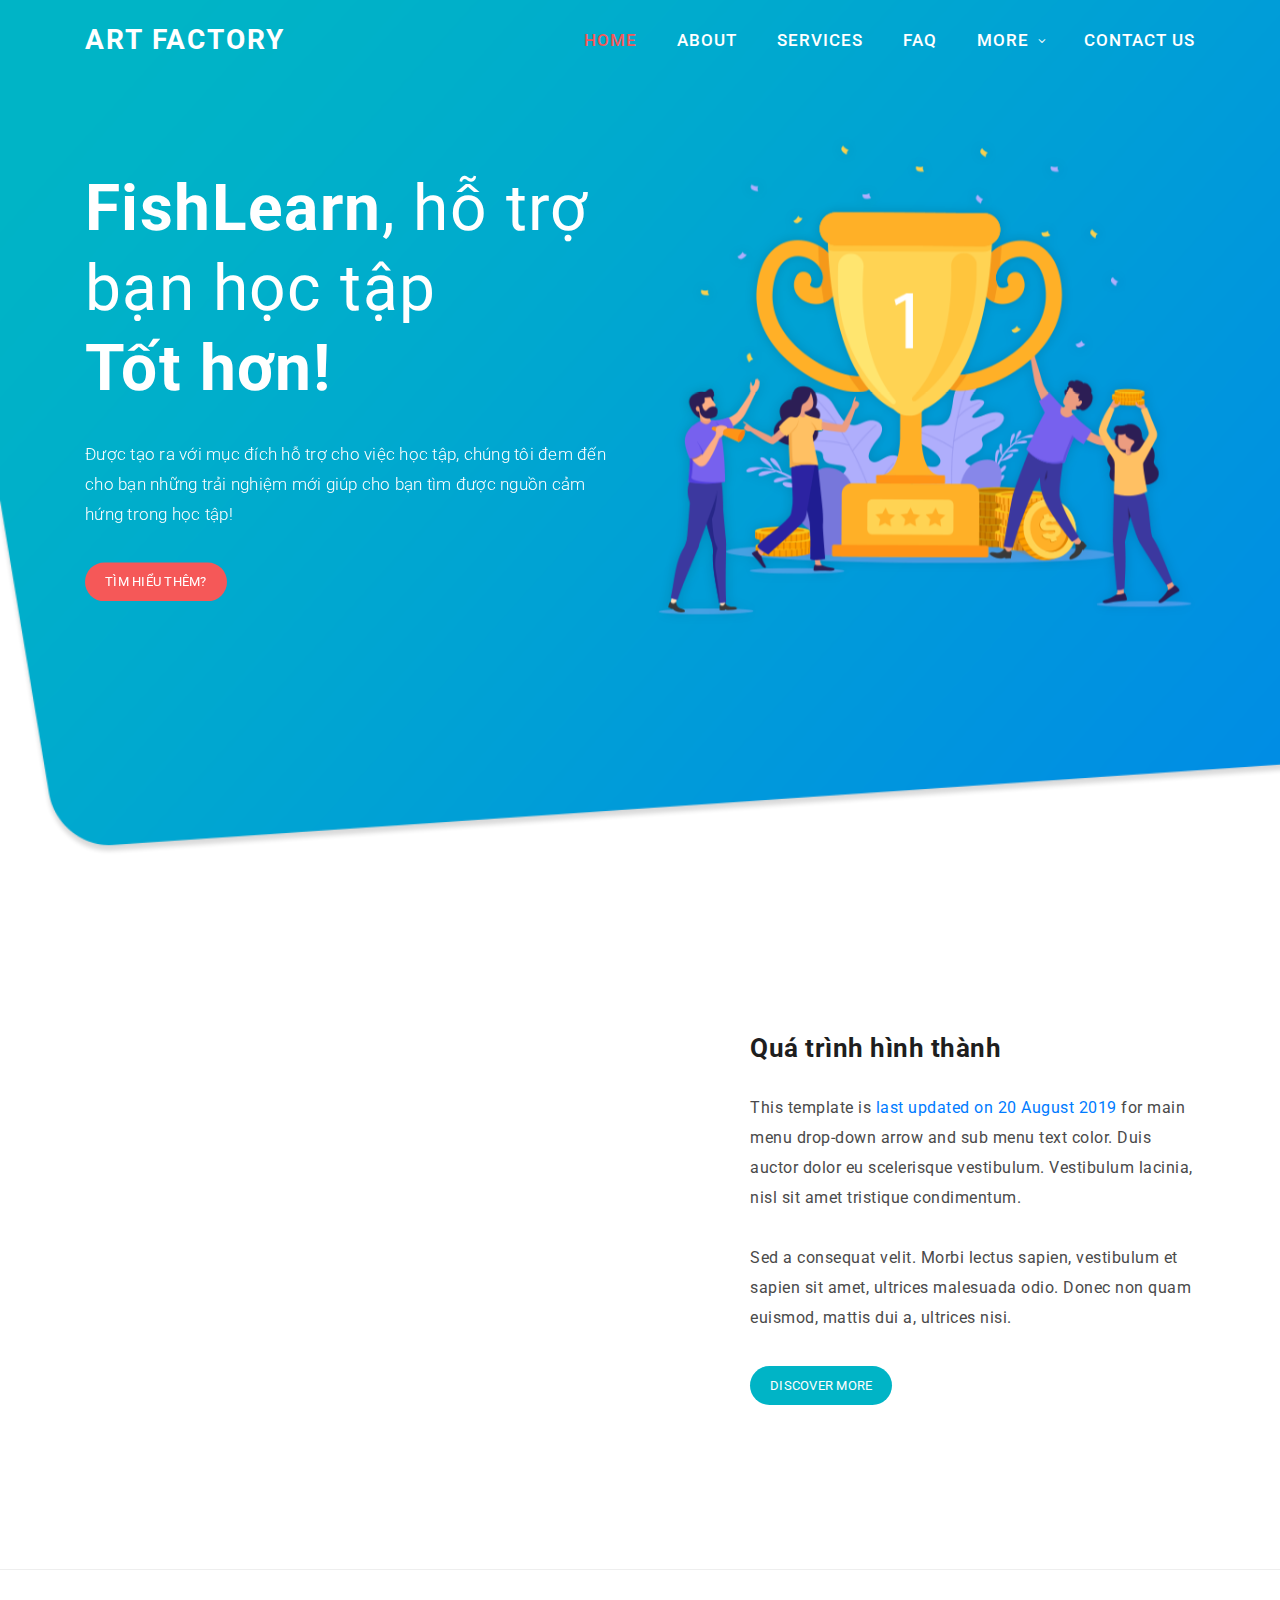
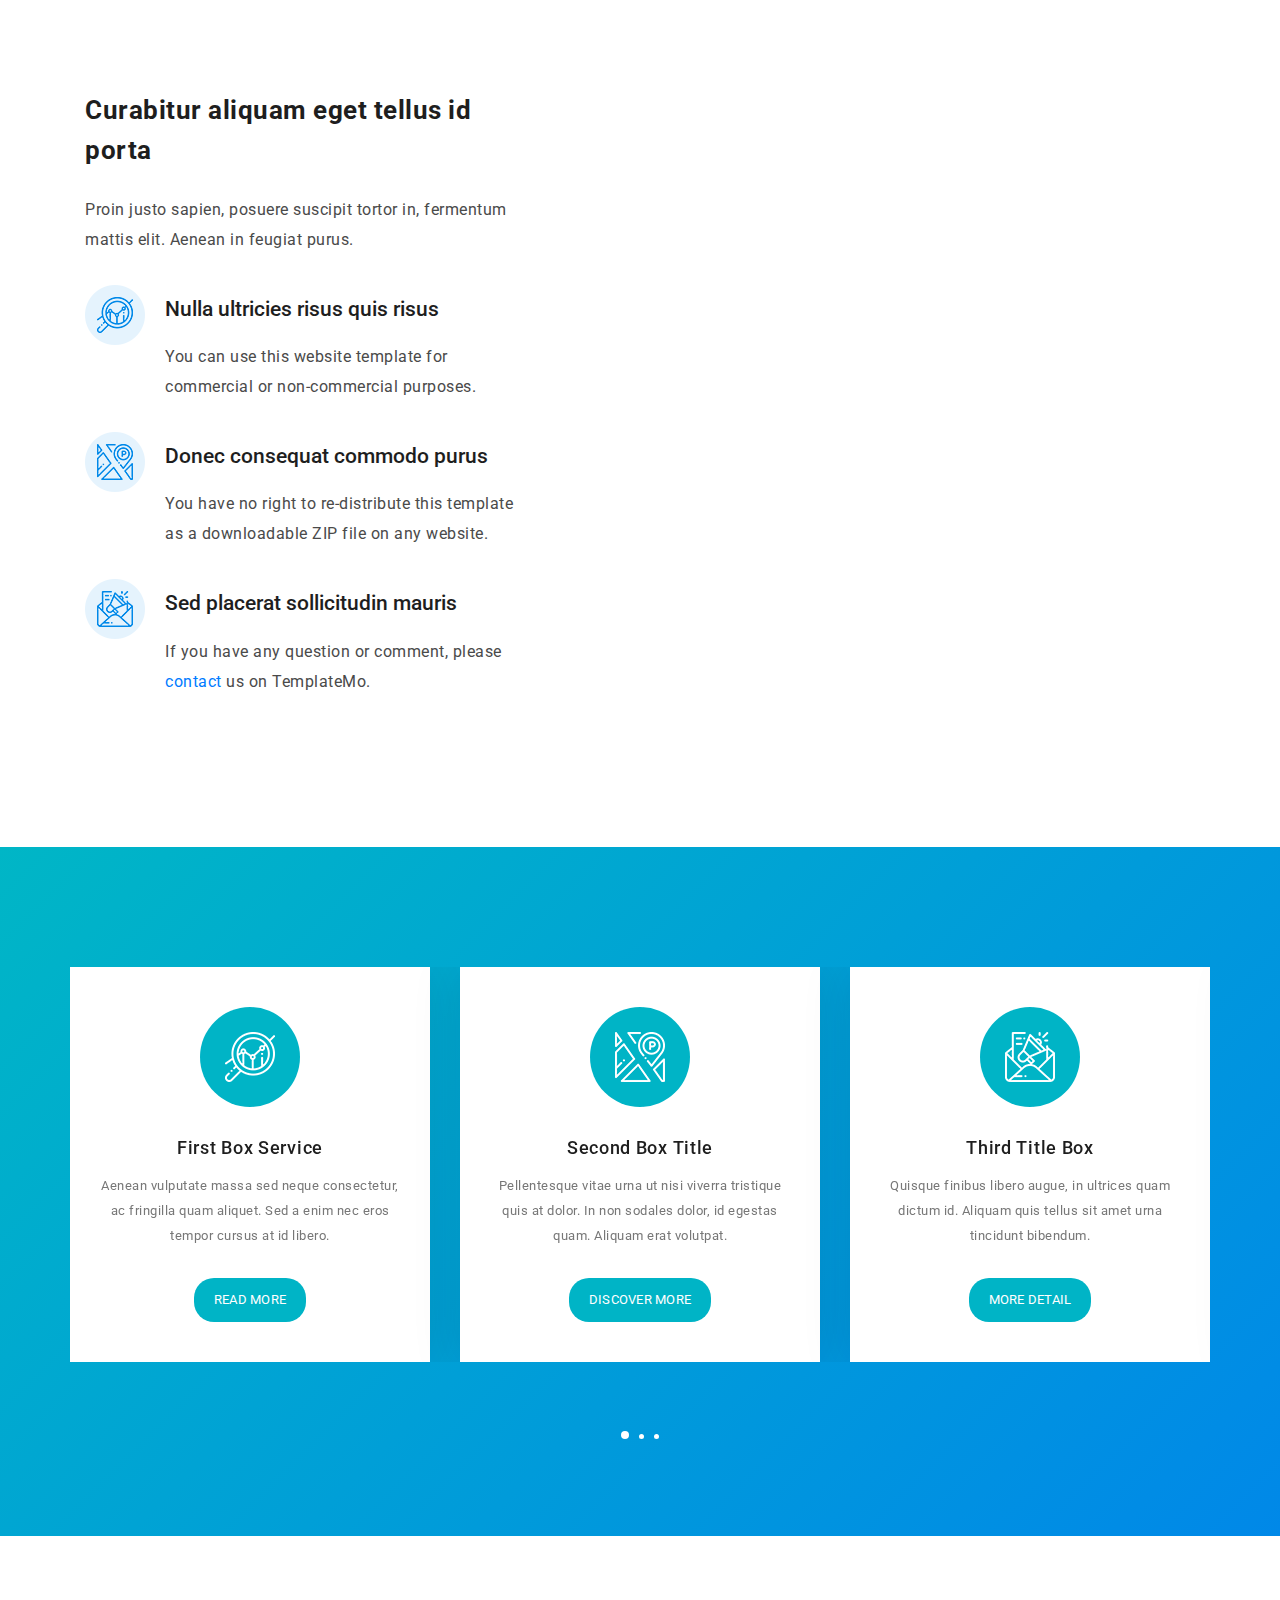
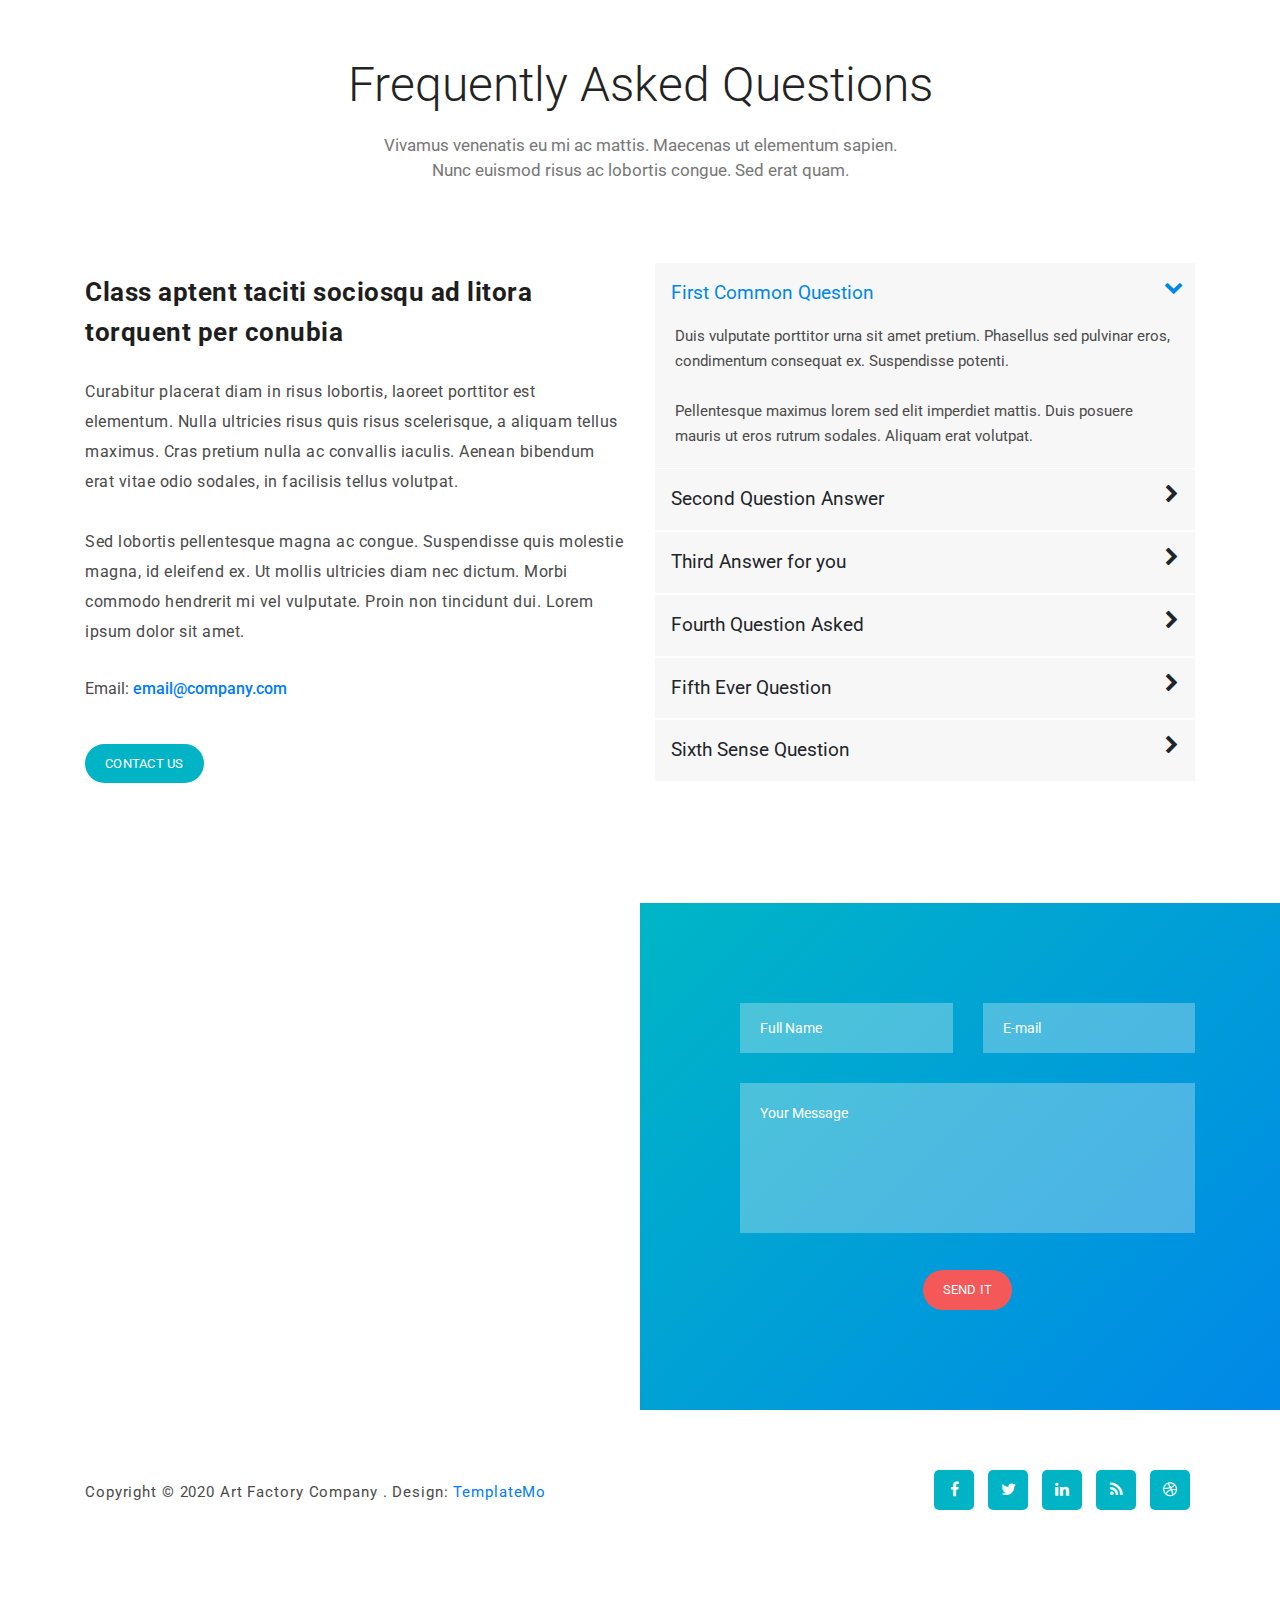
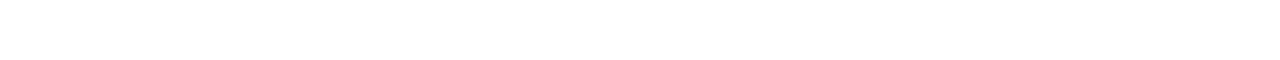
<file: index.html>
<!DOCTYPE html>
<html lang="en">

  <head>

    <meta charset="utf-8">
    <meta name="viewport" content="width=device-width, initial-scale=1, shrink-to-fit=no">
    <meta name="description" content="">
    <meta name="author" content="Template Mo">
    <link href="https://fonts.googleapis.com/css?family=Roboto:100,300,400,500,700,900" rel="stylesheet">

    <title>Art Factory HTML CSS Template</title>
<!--

ART FACTORY

https://templatemo.com/tm-537-art-factory

-->
    <!-- Additional CSS Files -->
    <link rel="stylesheet" type="text/css" href="assets/css/bootstrap.min.css">
    <link rel="stylesheet" type="text/css" href="assets/css/font-awesome.css">
    <link rel="stylesheet" type="text/css" href="assets/css/templatemo-art-factory.css">
    <link rel="stylesheet" type="text/css" href="assets/css/owl-carousel.css">

    </head>
    
    <body>
    
    <!-- ***** Preloader Start ***** -->
    <div id="preloader">
        <div class="jumper">
            <div></div>
            <div></div>
            <div></div>
        </div>
    </div>  
    <!-- ***** Preloader End ***** -->
    
    
    <!-- ***** Header Area Start ***** -->
    <header class="header-area header-sticky">
        <div class="container">
            <div class="row">
                <div class="col-12">
                    <nav class="main-nav">
                        <!-- ***** Logo Start ***** -->
                        <a href="#" class="logo">Art Factory</a>
                        <!-- ***** Logo End ***** -->
                        <!-- ***** Menu Start ***** -->
                        <ul class="nav">
                            <li class="scroll-to-section"><a href="#welcome" class="active">Home</a></li>
                            <li class="scroll-to-section"><a href="#about">About</a></li>
                            <li class="scroll-to-section"><a href="#services">Services</a></li>
                            <li class="scroll-to-section"><a href="#frequently-question">FAQ</a></li>
                            <li class="submenu">
                                <a href="javascript:;">More</a>
                                <ul>
                                    <li><a href="">About Us</a></li>
                                    <li><a href="">Features</a></li>    
                                </ul>
                            </li>
                            <li class="scroll-to-section"><a href="#contact-us">Contact Us</a></li>
                        </ul>
                        <a class='menu-trigger'>
                            <span>Menu</span>
                        </a>
                        <!-- ***** Menu End ***** -->
                    </nav>
                </div>
            </div>
        </div>
    </header>
    <!-- ***** Header Area End ***** -->


    <!-- ***** Welcome Area Start ***** -->
    <div class="welcome-area" id="welcome">

        <!-- ***** Header Text Start ***** -->
        <div class="header-text">
            <div class="container">
                <div class="row">
                    <div class="left-text col-lg-6 col-md-6 col-sm-12 col-xs-12" data-scroll-reveal="enter left move 30px over 0.6s after 0.4s">
                        <h1><strong>FishLearn</strong>, hỗ trợ bạn học tập <br><strong>Tốt hơn!</strong></h1>
                        <p>Được tạo ra với mục đích hỗ trợ cho việc học tập, chúng tôi đem đến cho bạn những trải nghiệm mới giúp cho bạn tìm được nguồn cảm hứng trong học tập!</p>
                        <a href="#about" class="main-button-slider">Tìm hiểu thêm?</a>
                    </div>
                    <div class="col-lg-6 col-md-6 col-sm-12 col-xs-12" data-scroll-reveal="enter right move 30px over 0.6s after 0.4s">
                        <img src="assets/images/slider-icon.png" class="rounded img-fluid d-block mx-auto" alt="First Vector Graphic">
                    </div>
                </div>
            </div>
        </div>
        <!-- ***** Header Text End ***** -->
    </div>
    <!-- ***** Welcome Area End ***** -->


    <!-- ***** Features Big Item Start ***** -->
    <section class="section" id="about">
        <div class="container">
            <div class="row">
                <div class="col-lg-7 col-md-12 col-sm-12" data-scroll-reveal="enter left move 30px over 0.6s after 0.4s">
                    <img src="assets/images/left-image.png" class="rounded img-fluid d-block mx-auto" alt="App">
                </div>
                <div class="right-text col-lg-5 col-md-12 col-sm-12 mobile-top-fix">
                    <div class="left-heading">
                        <h5>Quá trình hình thành</h5>
                    </div>
                    <div class="left-text">
                        <p>This template is <a href="#">last updated on 20 August 2019 </a>for main menu drop-down arrow and sub menu text color. Duis auctor dolor eu scelerisque vestibulum. Vestibulum lacinia, nisl sit amet tristique condimentum. <br><br>
                        Sed a consequat velit. Morbi lectus sapien, vestibulum et sapien sit amet, ultrices malesuada odio. Donec non quam euismod, mattis dui a, ultrices nisi.</p>
                        <a href="#about2" class="main-button">Discover More</a>
                    </div>
                </div>
            </div>
            <div class="row">
                <div class="col-lg-12">
                    <div class="hr"></div>
                </div>
            </div>
        </div>
    </section>
    <!-- ***** Features Big Item End ***** -->


    <!-- ***** Features Big Item Start ***** -->
    <section class="section" id="about2">
        <div class="container">
            <div class="row">
                <div class="left-text col-lg-5 col-md-12 col-sm-12 mobile-bottom-fix">
                    <div class="left-heading">
                        <h5>Curabitur aliquam eget tellus id porta</h5>
                    </div>
                    <p>Proin justo sapien, posuere suscipit tortor in, fermentum mattis elit. Aenean in feugiat purus.</p>
                    <ul>
                        <li>
                            <img src="assets/images/about-icon-01.png" alt="">
                            <div class="text">
                                <h6>Nulla ultricies risus quis risus</h6>
                                <p>You can use this website template for commercial or non-commercial purposes.</p>
                            </div>
                        </li>
                        <li>
                            <img src="assets/images/about-icon-02.png" alt="">
                            <div class="text">
                                <h6>Donec consequat commodo purus</h6>
                                <p>You have no right to re-distribute this template as a downloadable ZIP file on any website.</p>
                            </div>
                        </li>
                        <li>
                            <img src="assets/images/about-icon-03.png" alt="">
                            <div class="text">
                                <h6>Sed placerat sollicitudin mauris</h6>
                                <p>If you have any question or comment, please <a rel="nofollow" href="https://templatemo.com/contact">contact</a> us on TemplateMo.</p>
                            </div>
                        </li>
                    </ul>
                </div>
                <div class="right-image col-lg-7 col-md-12 col-sm-12 mobile-bottom-fix-big" data-scroll-reveal="enter right move 30px over 0.6s after 0.4s">
                    <img src="assets/images/right-image.png" class="rounded img-fluid d-block mx-auto" alt="App">
                </div>
            </div>
        </div>
    </section>
    <!-- ***** Features Big Item End ***** -->


    <!-- ***** Features Small Start ***** -->
    <section class="section" id="services">
        <div class="container">
            <div class="row">
                <div class="owl-carousel owl-theme">
                    <div class="item service-item">
                        <div class="icon">
                            <i><img src="assets/images/service-icon-01.png" alt=""></i>
                        </div>
                        <h5 class="service-title">First Box Service</h5>
                        <p>Aenean vulputate massa sed neque consectetur, ac fringilla quam aliquet. Sed a enim nec eros tempor cursus at id libero.</p>
                        <a href="#" class="main-button">Read More</a>
                    </div>
                    <div class="item service-item">
                        <div class="icon">
                            <i><img src="assets/images/service-icon-02.png" alt=""></i>
                        </div>
                        <h5 class="service-title">Second Box Title</h5>
                        <p>Pellentesque vitae urna ut nisi viverra tristique quis at dolor. In non sodales dolor, id egestas quam. Aliquam erat volutpat. </p>
                        <a href="#" class="main-button">Discover More</a>
                    </div>
                    <div class="item service-item">
                        <div class="icon">
                            <i><img src="assets/images/service-icon-03.png" alt=""></i>
                        </div>
                        <h5 class="service-title">Third Title Box</h5>
                        <p>Quisque finibus libero augue, in ultrices quam dictum id. Aliquam quis tellus sit amet urna tincidunt bibendum.</p>
                        <a href="#" class="main-button">More Detail</a>
                    </div>
                    <div class="item service-item">
                        <div class="icon">
                            <i><img src="assets/images/service-icon-02.png" alt=""></i>
                        </div>
                        <h5 class="service-title">Fourth Service Box</h5>
                        <p>Fusce sollicitudin feugiat risus, tempus faucibus arcu blandit nec. Duis auctor dolor eu scelerisque vestibulum.</p>
                        <a href="#" class="main-button">Read More</a>
                    </div>
                    <div class="item service-item">
                        <div class="icon">
                            <i><img src="assets/images/service-icon-01.png" alt=""></i>
                        </div>
                        <h5 class="service-title">Fifth Service Title</h5>
                        <p>Curabitur aliquam eget tellus id porta. Proin justo sapien, posuere suscipit tortor in, fermentum mattis elit.</p>
                        <a href="#" class="main-button">Discover</a>
                    </div>
                    <div class="item service-item">
                        <div class="icon">
                            <i><img src="assets/images/service-icon-03.png" alt=""></i>
                        </div>
                        <h5 class="service-title">Sixth Box Title</h5>
                        <p>Ut nibh velit, aliquam vitae pellentesque nec, convallis vitae lacus. Aliquam porttitor urna ut pellentesque.</p>
                        <a href="#" class="main-button">Detail</a>
                    </div>
                    <div class="item service-item">
                        <div class="icon">
                            <i><img src="assets/images/service-icon-01.png" alt=""></i>
                        </div>
                        <h5 class="service-title">Seventh Title Box</h5>
                        <p>Sed a consequat velit. Morbi lectus sapien, vestibulum et sapien sit amet, ultrices malesuada odio. Donec non quam.</p>
                        <a href="#" class="main-button">Read More</a>
                    </div>
                </div>
            </div>
        </div>
    </section>
    <!-- ***** Features Small End ***** -->


    <!-- ***** Frequently Question Start ***** -->
    <section class="section" id="frequently-question">
        <div class="container">
            <!-- ***** Section Title Start ***** -->
            <div class="row">
                <div class="col-lg-12">
                    <div class="section-heading">
                        <h2>Frequently Asked Questions</h2>
                    </div>
                </div>
                <div class="offset-lg-3 col-lg-6">
                    <div class="section-heading">
                        <p>Vivamus venenatis eu mi ac mattis. Maecenas ut elementum sapien. Nunc euismod risus ac lobortis congue. Sed erat quam.</p>
                    </div>
                </div>
            </div>
            <!-- ***** Section Title End ***** -->

            <div class="row">
                <div class="left-text col-lg-6 col-md-6 col-sm-12">
                    <h5>Class aptent taciti sociosqu ad litora torquent per conubia</h5>
                    <div class="accordion-text">
                        <p>Curabitur placerat diam in risus lobortis, laoreet porttitor est elementum. Nulla ultricies risus quis risus scelerisque, a aliquam tellus maximus. Cras pretium nulla ac convallis iaculis. Aenean bibendum erat vitae odio sodales, in facilisis tellus volutpat.</p>
                        <p>Sed lobortis pellentesque magna ac congue. Suspendisse quis molestie magna, id eleifend ex. Ut mollis ultricies diam nec dictum. Morbi commodo hendrerit mi vel vulputate. Proin non tincidunt dui. Lorem ipsum dolor sit amet.</p>
                        <span>Email: <a href="#">email@company.com</a><br></span>
                        <a href="#contact-us" class="main-button">Contact Us</a>
                    </div>
                </div>
                <div class="col-lg-6 col-md-6 col-sm-12">
                    <div class="accordions is-first-expanded">
                        <article class="accordion">
                            <div class="accordion-head">
                                <span>First Common Question</span>
                                <span class="icon">
                                    <i class="icon fa fa-chevron-right"></i>
                                </span>
                            </div>
                            <div class="accordion-body">
                                <div class="content">
                                    <p>Duis vulputate porttitor urna sit amet pretium. Phasellus sed pulvinar eros, condimentum consequat ex. Suspendisse potenti.
                                    <br><br>
                                    Pellentesque maximus lorem sed elit imperdiet mattis. Duis posuere mauris ut eros rutrum sodales. Aliquam erat volutpat.</p>
                                </div>
                            </div>
                        </article>
                        <article class="accordion">
                            <div class="accordion-head">
                                <span>Second Question Answer</span>
                                <span class="icon">
                                    <i class="icon fa fa-chevron-right"></i>
                                </span>
                            </div>
                            <div class="accordion-body">
                                <div class="content">
                                    <p>Sed odio elit, cursus sed consequat at, rutrum eget augue. Cras ac eros iaculis, tempor quam sit amet, scelerisque mi. Quisque eu risus eget nunc porttitor vestibulum at a ante.
                                    <br><br>
                                    Praesent ut placerat turpis, vel pellentesque dolor. Sed rutrum eleifend tortor, eu luctus orci sagittis in. In blandit fringilla mollis.</p>
                                </div>
                            </div>
                        </article>
                        <article class="accordion">
                            <div class="accordion-head">
                                <span>Third Answer for you</span>
                                <span class="icon">
                                    <i class="icon fa fa-chevron-right"></i>
                                </span>
                            </div>
                            <div class="accordion-body">
                                <div class="content">
                                    <p>Proin feugiat ante ut vulputate rutrum. Nam quis erat turpis. Nullam maximus pharetra lorem, eu condimentum est iaculis ut. Pellentesque mattis ultrices dignissim. 
                                    <br><br>
                                    Etiam et enim finibus, feugiat massa efficitur, finibus sapien. Sed cursus lacus quis arcu scelerisque, eget ornare risus maximus. Aenean non lectus id odio rhoncus pharetra.</p>
                                </div>
                            </div>
                        </article>
                        <article class="accordion">
                            <div class="accordion-head">
                                <span>Fourth Question Asked</span>
                                <span class="icon">
                                    <i class="icon fa fa-chevron-right"></i>
                                </span>
                            </div>
                            <div class="accordion-body">
                                <div class="content">
                                    <p>Phasellus eu purus ornare, eleifend orci nec, egestas nulla. Sed sed aliquet sapien. Proin placerat, ipsum eu posuere blandit, tellus quam consectetur nisi, id sollicitudin diam ex at nisi.
                                    <br><br>
                                    Aenean fermentum eget turpis egestas semper. Sed finibus mollis venenatis. Praesent at sem in massa iaculis pharetra.</p>
                                </div>
                            </div>
                        </article>
                        <article class="accordion">
                            <div class="accordion-head">
                                <span>Fifth Ever Question</span>
                                <span class="icon">
                                    <i class="icon fa fa-chevron-right"></i>
                                </span>
                            </div>
                            <div class="accordion-body">
                                <div class="content">
                                    <p>Quisque aliquet ipsum ut magna rhoncus, euismod lacinia elit rhoncus. Sed sapien elit, mollis ut ultricies quis, fermentum nec ante.
                                    <br><br>
                                    Sed nec ex nec tortor fermentum sollicitudin id ut ligula. Ut sagittis rutrum lectus, non sagittis ante euismod eu. </p>
                                </div>
                            </div>
                        </article>
                        <article class="accordion">
                            <div class="accordion-head">
                                <span>Sixth Sense Question</span>
                                <span class="icon">
                                    <i class="icon fa fa-chevron-right"></i>
                                </span>
                            </div>
                            <div class="accordion-body">
                                <div class="content">
                                    <p>Suspendisse potenti. Ut dapibus leo ut massa vulputate semper. Pellentesque maximus lorem sed elit imperdiet mattis. Duis posuere mauris ut eros rutrum sodales. Aliquam erat volutpat.</p>
                                </div>
                            </div>
                        </article>
                    </div>
                </div>
            </div>
        </div>
    </section>
    <!-- ***** Frequently Question End ***** -->


    <!-- ***** Contact Us Start ***** -->
    <section class="section" id="contact-us">
        <div class="container-fluid">
            <div class="row">
                <!-- ***** Contact Map Start ***** -->
                <div class="col-lg-6 col-md-6 col-sm-12">
                    <div id="map">
                      <!-- How to change your own map point
                           1. Go to Google Maps
                           2. Click on your location point
                           3. Click "Share" and choose "Embed map" tab
                           4. Copy only URL and paste it within the src="" field below
                    -->
                    <iframe src="https://www.google.com/maps/embed?pb=!1m18!1m12!1m3!1d1197183.8373802372!2d-1.9415093691103689!3d6.781986417238027!2m3!1f0!2f0!3f0!3m2!1i1024!2i768!4f13.1!3m3!1m2!1s0xfdb96f349e85efd%3A0xb8d1e0b88af1f0f5!2sKumasi+Central+Market!5e0!3m2!1sen!2sth!4v1532967884907" width="100%" height="500px" frameborder="0" style="border:0" allowfullscreen></iframe>
                    </div>
                </div>
                <!-- ***** Contact Map End ***** -->

                <!-- ***** Contact Form Start ***** -->
                <div class="col-lg-6 col-md-6 col-sm-12">
                    <div class="contact-form">
                        <form id="contact" action="" method="post">
                          <div class="row">
                            <div class="col-md-6 col-sm-12">
                              <fieldset>
                                <input name="name" type="text" id="name" placeholder="Full Name" required="" class="contact-field">
                              </fieldset>
                            </div>
                            <div class="col-md-6 col-sm-12">
                              <fieldset>
                                <input name="email" type="text" id="email" placeholder="E-mail" required="" class="contact-field">
                              </fieldset>
                            </div>
                            <div class="col-lg-12">
                              <fieldset>
                                <textarea name="message" rows="6" id="message" placeholder="Your Message" required="" class="contact-field"></textarea>
                              </fieldset>
                            </div>
                            <div class="col-lg-12">
                              <fieldset>
                                <button type="submit" id="form-submit" class="main-button">Send It</button>
                              </fieldset>
                            </div>
                          </div>
                        </form>
                    </div>
                </div>
                <!-- ***** Contact Form End ***** -->
            </div>
        </div>
    </section>
    <!-- ***** Contact Us End ***** -->

    
    <!-- ***** Footer Start ***** -->
    <footer>
        <div class="container">
            <div class="row">
                <div class="col-lg-7 col-md-12 col-sm-12">
                    <p class="copyright">Copyright &copy; 2020 Art Factory Company 
                
                . Design: <a rel="nofollow" href="https://templatemo.com">TemplateMo</a></p>
                </div>
                <div class="col-lg-5 col-md-12 col-sm-12">
                    <ul class="social">
                        <li><a href="#"><i class="fa fa-facebook"></i></a></li>
                        <li><a href="#"><i class="fa fa-twitter"></i></a></li>
                        <li><a href="#"><i class="fa fa-linkedin"></i></a></li>
                        <li><a href="#"><i class="fa fa-rss"></i></a></li>
                        <li><a href="#"><i class="fa fa-dribbble"></i></a></li>
                    </ul>
                </div>
            </div>
        </div>
    </footer>
    
    <!-- jQuery -->
    <script src="assets/js/jquery-2.1.0.min.js"></script>

    <!-- Bootstrap -->
    <script src="assets/js/popper.js"></script>
    <script src="assets/js/bootstrap.min.js"></script>

    <!-- Plugins -->
    <script src="assets/js/owl-carousel.js"></script>
    <script src="assets/js/scrollreveal.min.js"></script>
    <script src="assets/js/waypoints.min.js"></script>
    <script src="assets/js/jquery.counterup.min.js"></script>
    <script src="assets/js/imgfix.min.js"></script> 
    
    <!-- Global Init -->
    <script src="assets/js/custom.js"></script>

  </body>
</html>
</file>
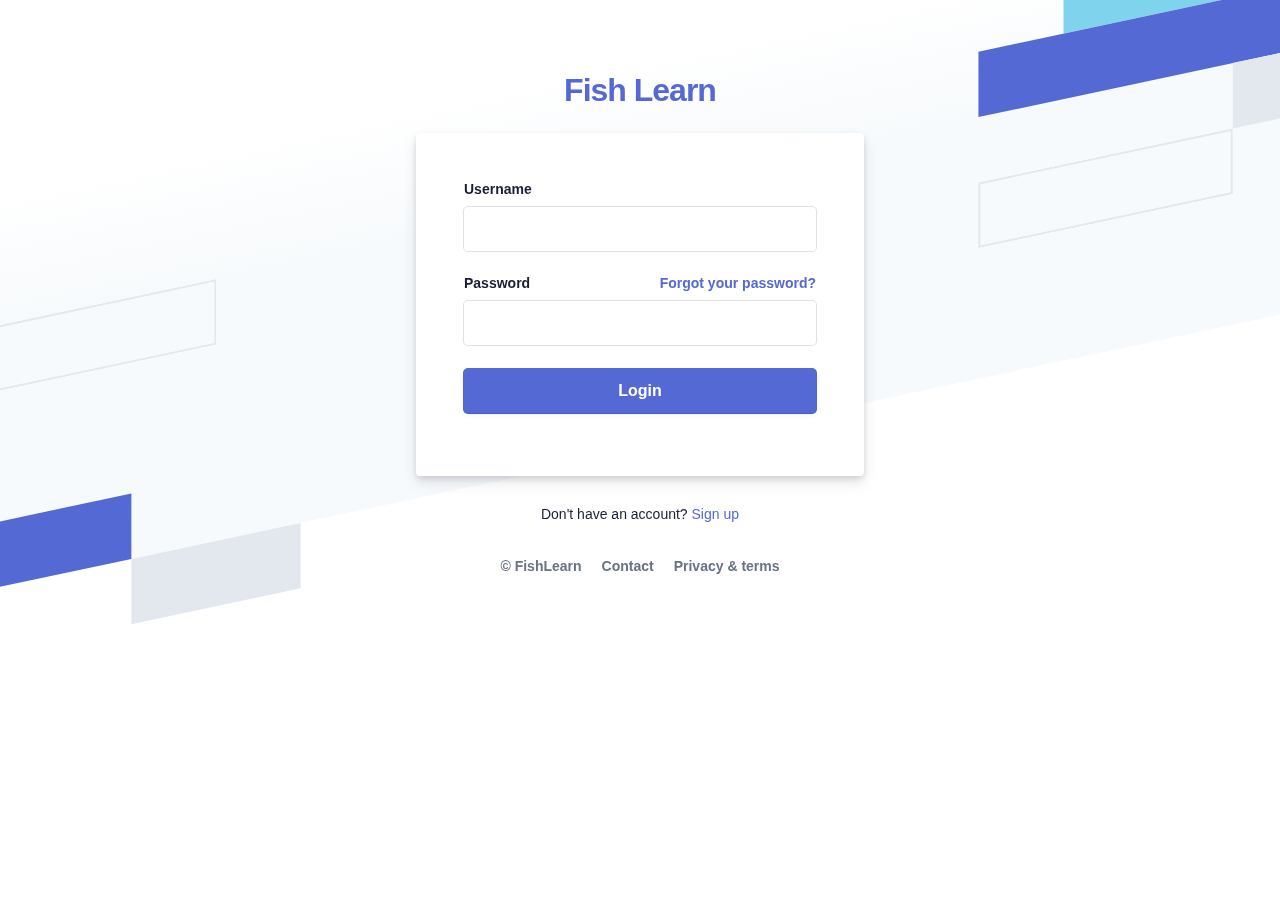
<file: login.html>
<!DOCTYPE html>
<html lang="en">
<head>
    <meta charset="UTF-8">
    <meta http-equiv="X-UA-Compatible" content="IE=edge">
    <meta name="viewport" content="width=device-width, initial-scale=1.0">
    <title>Document</title>
    <link rel="preconnect" href="https://fonts.gstatic.com">
	<link href="https://fonts.googleapis.com/css2?family=Quicksand&display=swap" rel="stylesheet">
    <link rel="stylesheet" href="style.css">
    <link rel="stylesheet" href="https://cdnjs.cloudflare.com/ajax/libs/font-awesome/5.15.3/css/all.min.css">
    <meta charset="utf-8">
</head>
<body>
    <div class="login-root">
      <div class="box-root flex-flex flex-direction--column" style="min-height: 100vh;flex-grow: 1;">
        <div class="loginbackground box-background--white padding-top--64">
          <div class="loginbackground-gridContainer">
            <div class="box-root flex-flex" style="grid-area: top / start / 8 / end;">
              <div class="box-root" style="background-image: linear-gradient(white 0%, rgb(247, 250, 252) 33%); flex-grow: 1;">
              </div>
            </div>
            <div class="box-root flex-flex" style="grid-area: 4 / 2 / auto / 5;">
              <div class="box-root box-divider--light-all-2 animationLeftRight tans3s" style="flex-grow: 1;"></div>
            </div>
            <div class="box-root flex-flex" style="grid-area: 6 / start / auto / 2;">
              <div class="box-root box-background--blue800" style="flex-grow: 1;"></div>
            </div>
            <div class="box-root flex-flex" style="grid-area: 7 / start / auto / 4;">
              <div class="box-root box-background--blue animationLeftRight" style="flex-grow: 1;"></div>
            </div>
            <div class="box-root flex-flex" style="grid-area: 8 / 4 / auto / 6;">
              <div class="box-root box-background--gray100 animationLeftRight tans3s" style="flex-grow: 1;"></div>
            </div>
            <div class="box-root flex-flex" style="grid-area: 2 / 15 / auto / end;">
              <div class="box-root box-background--cyan200 animationRightLeft tans4s" style="flex-grow: 1;"></div>
            </div>
            <div class="box-root flex-flex" style="grid-area: 3 / 14 / auto / end;">
              <div class="box-root box-background--blue animationRightLeft" style="flex-grow: 1;"></div>
            </div>
            <div class="box-root flex-flex" style="grid-area: 4 / 17 / auto / 20;">
              <div class="box-root box-background--gray100 animationRightLeft tans4s" style="flex-grow: 1;"></div>
            </div>
            <div class="box-root flex-flex" style="grid-area: 5 / 14 / auto / 17;">
              <div class="box-root box-divider--light-all-2 animationRightLeft tans3s" style="flex-grow: 1;"></div>
            </div>
          </div>
        </div>
        <div class="box-root padding-top--24 flex-flex flex-direction--column" style="flex-grow: 1; z-index: 9;">
          <div class="box-root padding-top--48 padding-bottom--24 flex-flex flex-justifyContent--center">
            <h1><a href="#" rel="dofollow">Fish Learn</a></h1>
          </div>
          <div class="formbg-outer">
            <div class="formbg">
              <div class="formbg-inner padding-horizontal--48">
                <form id="stripe-login">
                  <div class="field padding-bottom--24">
                    <label for="username">Username</label>
                    <input type="username" name="username">
                  </div>
                  <div class="field padding-bottom--24">
                    <div class="grid--50-50">
                      <label for="password">Password</label>
                      <div class="reset-pass">
                        <a href="#">Forgot your password?</a>
                      </div>
                    </div>
                    <input type="password" name="password">
                  </div>
                  <div class="field padding-bottom--15">
                    <input type="submit" name="submit" value="Login">
                  </div>
                </form>
              </div>
            </div>
            <div class="footer-link padding-top--24">
              <span>Don't have an account? <a href="signup.html">Sign up</a></span>
              <div class="listing padding-top--24 padding-bottom--24 flex-flex center-center">
                <span><a href="#">© FishLearn</a></span>
                <span><a href="#">Contact</a></span>
                <span><a href="#">Privacy & terms</a></span>
              </div>
            </div>
          </div>
        </div>
      </div>
    </div>
</body>
</html>
</file>
<file: assets/css/owl-carousel.css>
/**
 * Owl Carousel v2.3.4
 * Copyright 2013-2018 David Deutsch
 * Licensed under: SEE LICENSE IN https://github.com/OwlCarousel2/OwlCarousel2/blob/master/LICENSE
 */
/*
 *  Owl Carousel - Core
 */
.owl-carousel {
  display: none;
  width: 100%;
  -webkit-tap-highlight-color: transparent;
  /* position relative and z-index fix webkit rendering fonts issue */
  position: relative;
  z-index: 1; }
  .owl-carousel .owl-stage {
    position: relative;
    -ms-touch-action: pan-Y;
    touch-action: manipulation;
    -moz-backface-visibility: hidden;
    /* fix firefox animation glitch */ }
  .owl-carousel .owl-stage:after {
    content: ".";
    display: block;
    clear: both;
    visibility: hidden;
    line-height: 0;
    height: 0; }
  .owl-carousel .owl-stage-outer {
    position: relative;
    overflow: hidden;
    /* fix for flashing background */
    -webkit-transform: translate3d(0px, 0px, 0px); }
  .owl-carousel .owl-wrapper,
  .owl-carousel .owl-item {
    -webkit-backface-visibility: hidden;
    -moz-backface-visibility: hidden;
    -ms-backface-visibility: hidden;
    -webkit-transform: translate3d(0, 0, 0);
    -moz-transform: translate3d(0, 0, 0);
    -ms-transform: translate3d(0, 0, 0); }
  .owl-carousel .owl-item {
    position: relative;
    min-height: 1px;
    float: left;
    -webkit-backface-visibility: hidden;
    -webkit-tap-highlight-color: transparent;
    -webkit-touch-callout: none; }
  .owl-carousel .owl-item img {
    display: block;
    width: 100%; }
  .owl-carousel .owl-nav.disabled,
  .owl-carousel .owl-dots.disabled {
    display: none; }
  .owl-carousel .owl-nav .owl-prev,
  .owl-carousel .owl-nav .owl-next,
  .owl-carousel .owl-dot {
    cursor: pointer;
    -webkit-user-select: none;
    -khtml-user-select: none;
    -moz-user-select: none;
    -ms-user-select: none;
    user-select: none; }
  .owl-carousel .owl-nav button.owl-prev,
  .owl-carousel .owl-nav button.owl-next,
  .owl-carousel button.owl-dot {
    background: none;
    color: inherit;
    border: none;
    padding: 0 !important;
    font: inherit; }
  .owl-carousel.owl-loaded {
    display: block; }
  .owl-carousel.owl-loading {
    opacity: 0;
    display: block; }
  .owl-carousel.owl-hidden {
    opacity: 0; }
  .owl-carousel.owl-refresh .owl-item {
    visibility: hidden; }
  .owl-carousel.owl-drag .owl-item {
    -ms-touch-action: pan-y;
        touch-action: pan-y;
    -webkit-user-select: none;
    -moz-user-select: none;
    -ms-user-select: none;
    user-select: none; }
  .owl-carousel.owl-grab {
    cursor: move;
    cursor: grab; }
  .owl-carousel.owl-rtl {
    direction: rtl; }
  .owl-carousel.owl-rtl .owl-item {
    float: right; }

/* No Js */
.no-js .owl-carousel {
  display: block; }

/*
 *  Owl Carousel - Animate Plugin
 */
.owl-carousel .animated {
  animation-duration: 1000ms;
  animation-fill-mode: both; }

.owl-carousel .owl-animated-in {
  z-index: 0; }

.owl-carousel .owl-animated-out {
  z-index: 1; }

.owl-carousel .fadeOut {
  animation-name: fadeOut; }

@keyframes fadeOut {
  0% {
    opacity: 1; }
  100% {
    opacity: 0; } }

/*
 * 	Owl Carousel - Auto Height Plugin
 */
.owl-height {
  transition: height 500ms ease-in-out; }

/*
 * 	Owl Carousel - Lazy Load Plugin
 */
.owl-carousel .owl-item {
  /**
			This is introduced due to a bug in IE11 where lazy loading combined with autoheight plugin causes a wrong
			calculation of the height of the owl-item that breaks page layouts
		 */ }
  .owl-carousel .owl-item .owl-lazy {
    opacity: 0;
    transition: opacity 400ms ease; }
  .owl-carousel .owl-item .owl-lazy[src^=""], .owl-carousel .owl-item .owl-lazy:not([src]) {
    max-height: 0; }
  .owl-carousel .owl-item img.owl-lazy {
    transform-style: preserve-3d; }

/*
 * 	Owl Carousel - Video Plugin
 */
.owl-carousel .owl-video-wrapper {
  position: relative;
  height: 100%;
  background: #000; }

.owl-carousel .owl-video-play-icon {
  position: absolute;
  height: 80px;
  width: 80px;
  left: 50%;
  top: 50%;
  margin-left: -40px;
  margin-top: -40px;
  background: url("owl.video.play.png") no-repeat;
  cursor: pointer;
  z-index: 1;
  -webkit-backface-visibility: hidden;
  transition: transform 100ms ease; }

.owl-carousel .owl-video-play-icon:hover {
  -ms-transform: scale(1.3, 1.3);
      transform: scale(1.3, 1.3); }

.owl-carousel .owl-video-playing .owl-video-tn,
.owl-carousel .owl-video-playing .owl-video-play-icon {
  display: none; }

.owl-carousel .owl-video-tn {
  opacity: 0;
  height: 100%;
  background-position: center center;
  background-repeat: no-repeat;
  background-size: contain;
  transition: opacity 400ms ease; }

.owl-carousel .owl-video-frame {
  position: relative;
  z-index: 1;
  height: 100%;
  width: 100%; }
</file>
<file: style.css>
* {
  padding: 0;
  margin: 0;
  color: #1a1f36;
  box-sizing: border-box;
  word-wrap: break-word;
  font-family: -apple-system,BlinkMacSystemFont,Segoe UI,Roboto,Helvetica Neue,Ubuntu,sans-serif;
}
body {
    min-height: 100%;
    background-color: #ffffff;
}
h1 {
    letter-spacing: -1px;
}
a {
  color: #5469d4;
  text-decoration: unset;
}
.login-root {
    background: #fff;
    display: flex;
    width: 100%;
    min-height: 100vh;
    overflow: hidden;
}
.loginbackground {
    min-height: 692px;
    position: fixed;
    bottom: 0;
    left: 0;
    right: 0;
    top: 0;
    z-index: 0;
    overflow: hidden;
}
.flex-flex {
    display: flex;
}
.align-center {
  align-items: center; 
}
.center-center {
  align-items: center;
  justify-content: center;
}
.box-root {
    box-sizing: border-box;
}
.flex-direction--column {
    -ms-flex-direction: column;
    flex-direction: column;
}
.loginbackground-gridContainer {
    display: -ms-grid;
    display: grid;
    -ms-grid-columns: [start] 1fr [left-gutter] (86.6px)[16] [left-gutter] 1fr [end];
    grid-template-columns: [start] 1fr [left-gutter] repeat(16,86.6px) [left-gutter] 1fr [end];
    -ms-grid-rows: [top] 1fr [top-gutter] (64px)[8] [bottom-gutter] 1fr [bottom];
    grid-template-rows: [top] 1fr [top-gutter] repeat(8,64px) [bottom-gutter] 1fr [bottom];
    justify-content: center;
    margin: 0 -2%;
    transform: rotate(-12deg) skew(-12deg);
}
.box-divider--light-all-2 {
    box-shadow: inset 0 0 0 2px #e3e8ee;
}
.box-background--blue {
    background-color: #5469d4;
}
.box-background--white {
  background-color: #ffffff; 
}
.box-background--blue800 {
    background-color: #212d63;
}
.box-background--gray100 {
    background-color: #e3e8ee;
}
.box-background--cyan200 {
    background-color: #7fd3ed;
}
.padding-top--64 {
  padding-top: 64px;
}
.padding-top--24 {
  padding-top: 24px;
}
.padding-top--48 {
  padding-top: 48px;
}
.padding-bottom--24 {
  padding-bottom: 24px;
}
.padding-horizontal--48 {
  padding: 48px;
}
.padding-bottom--15 {
  padding-bottom: 15px;
}


.flex-justifyContent--center {
  -ms-flex-pack: center;
  justify-content: center;
}

.formbg {
    margin: 0px auto;
    width: 100%;
    max-width: 448px;
    background: white;
    border-radius: 4px;
    box-shadow: rgba(60, 66, 87, 0.12) 0px 7px 14px 0px, rgba(0, 0, 0, 0.12) 0px 3px 6px 0px;
}
span {
    display: block;
    font-size: 20px;
    line-height: 28px;
    color: #1a1f36;
}
label {
    margin-bottom: 10px;
}
.reset-pass a,label {
    font-size: 14px;
    font-weight: 600;
    display: block;
}
.reset-pass > a {
    text-align: right;
    margin-bottom: 10px;
}
.grid--50-50 {
    display: grid;
    grid-template-columns: 50% 50%;
    align-items: center;
}

.field input {
    font-size: 16px;
    line-height: 28px;
    padding: 8px 16px;
    width: 100%;
    min-height: 44px;
    border: unset;
    border-radius: 4px;
    outline-color: rgb(84 105 212 / 0.5);
    background-color: rgb(255, 255, 255);
    box-shadow: rgba(0, 0, 0, 0) 0px 0px 0px 0px, 
                rgba(0, 0, 0, 0) 0px 0px 0px 0px, 
                rgba(0, 0, 0, 0) 0px 0px 0px 0px, 
                rgba(60, 66, 87, 0.16) 0px 0px 0px 1px, 
                rgba(0, 0, 0, 0) 0px 0px 0px 0px, 
                rgba(0, 0, 0, 0) 0px 0px 0px 0px, 
                rgba(0, 0, 0, 0) 0px 0px 0px 0px;
}

input[type="submit"] {
    background-color: rgb(84, 105, 212);
    box-shadow: rgba(0, 0, 0, 0) 0px 0px 0px 0px, 
                rgba(0, 0, 0, 0) 0px 0px 0px 0px, 
                rgba(0, 0, 0, 0.12) 0px 1px 1px 0px, 
                rgb(84, 105, 212) 0px 0px 0px 1px, 
                rgba(0, 0, 0, 0) 0px 0px 0px 0px, 
                rgba(0, 0, 0, 0) 0px 0px 0px 0px, 
                rgba(60, 66, 87, 0.08) 0px 2px 5px 0px;
    color: #fff;
    font-weight: 600;
    cursor: pointer;
}
.footer-link span {
    font-size: 14px;
    text-align: center;
}
.listing a {
    color: #697386;
    font-weight: 600;
    margin: 0 10px;
}

.animationRightLeft {
  animation: animationRightLeft 2s ease-in-out infinite;
}
.animationLeftRight {
  animation: animationLeftRight 2s ease-in-out infinite;
}
.tans3s {
  animation: animationLeftRight 3s ease-in-out infinite;
}
.tans4s {
  animation: animationLeftRight 4s ease-in-out infinite;
}

.upcase {
    text-transform: uppercase;
}
@keyframes animationLeftRight {
  0% {
    transform: translateX(0px);
  }
  50% {
    transform: translateX(1000px);
  }
  100% {
    transform: translateX(0px);
  }
} 

@keyframes animationRightLeft {
  0% {
    transform: translateX(0px);
  }
  50% {
    transform: translateX(-1000px);
  }
  100% {
    transform: translateX(0px);
  }
}
</file>
<file: assets/css/templatemo-art-factory.css>
/*

ART FACTORY

https://templatemo.com/tm-537-art-factory

*/

/* 
---------------------------------------------
Table of contents
---------------------------------------------
01. font & reset css
02. reset
03. global styles
04. header
05. welcome
06. features
07. team
08. pricing
09. blog
10. contact
11. footer
12. preloader

--------------------------------------------- 
*/

/* 
---------------------------------------------
font & reset css
--------------------------------------------- 
*/
@import url("https://fonts.googleapis.com/css?family=Roboto:100,300,400,500,700,900");
/* 
---------------------------------------------
reset
--------------------------------------------- 
*/
html,
body,
div,
span,
applet,
object,
iframe,
h1,
h2,
h3,
h4,
h5,
h6,
p,
blockquote,
div pre,
a,
abbr,
acronym,
address,
big,
cite,
code,
del,
dfn,
em,
font,
img,
ins,
kbd,
q,
s,
samp,
small,
strike,
strong,
sub,
sup,
tt,
var,
b,
u,
i,
center,
dl,
dt,
dd,
ol,
ul,
li,
figure,
header,
nav,
section,
article,
aside,
footer,
figcaption {
  margin: 0;
  padding: 0;
  border: 0;
  outline: 0;
}

.clearfix:after {
  content: ".";
  display: block;
  clear: both;
  visibility: hidden;
  line-height: 0;
  height: 0;
}

.clearfix {
  display: inline-block;
}

html[xmlns] .clearfix {
  display: block;
}

* html .clearfix {
  height: 1%;
}

ul,
li {
  padding: 0;
  margin: 0;
  list-style: none;
}

header,
nav,
section,
article,
aside,
footer,
hgroup {
  display: block;
}

* {
  box-sizing: border-box;
}

html,
body {
  font-family: "Roboto", sans-serif;
  font-weight: 400;
  background-color: #fff;
  font-size: 16px;
  -ms-text-size-adjust: 100%;
  -webkit-font-smoothing: antialiased;
  -moz-osx-font-smoothing: grayscale;
}

a {
  text-decoration: none !important;
}

h1,
h2,
h3,
h4,
h5,
h6 {
  margin-top: 0px;
  margin-bottom: 0px;
}

ul {
  margin-bottom: 0px;
}

p {
  font-size: 15px;
  line-height: 25px;
  color: #4a4a4a;
}

/* 
---------------------------------------------
global styles
--------------------------------------------- 
*/
html,
body {
  background: #fff;
  font-family: "Roboto", sans-serif;
}

::selection {
  background: #ff589e;
  color: #fff;
}

::-moz-selection {
  background: #ff589e;
  color: #fff;
}

@media (max-width: 991px) {
  html,
  body {
    overflow-x: hidden;
  }
  .mobile-top-fix {
    margin-top: 30px;
    margin-bottom: 0px;
  }
  .mobile-bottom-fix {
    margin-bottom: 30px;
  }
  .mobile-bottom-fix-big {
    margin-bottom: 60px;
  }
}

a.main-button-slider {
  font-size: 13px;
  border-radius: 20px;
  padding: 12px 20px;
  background-color: #f55858;
  text-transform: uppercase;
  color: #fff;
  letter-spacing: 0.25px;
  -webkit-transition: all 0.3s ease 0s;
  -moz-transition: all 0.3s ease 0s;
  -o-transition: all 0.3s ease 0s;
  transition: all 0.3s ease 0s;
}

a.main-button-slider:hover {
  background-color: #0088e8;
}

a.main-button {
  font-size: 13px;
  border-radius: 20px;
  padding: 12px 20px;
  background-color: #00b4c6;
  text-transform: uppercase;
  color: #fff;
  letter-spacing: 0.25px;
  -webkit-transition: all 0.3s ease 0s;
  -moz-transition: all 0.3s ease 0s;
  -o-transition: all 0.3s ease 0s;
  transition: all 0.3s ease 0s;
}

a.main-button:hover {
  background-color: #0088e8;
}

button.main-button {
  outline: none;
  border: none;
  cursor: pointer;
  font-size: 13px;
  border-radius: 20px;
  padding: 10px 20px;
  background-color: #f55858;
  text-transform: uppercase;
  color: #fff;
  letter-spacing: 0.25px;
  -webkit-transition: all 0.3s ease 0s;
  -moz-transition: all 0.3s ease 0s;
  -o-transition: all 0.3s ease 0s;
  transition: all 0.3s ease 0s;
}

button.main-button:hover {
  background-color: #0088e8;
}

.section-heading h2 {
  text-align: center;
  font-size: 48px;
  font-weight: 300;
  color: #232323;
  margin-bottom: 20px;
}

.section-heading p {
  font-size: 17px;
  color: #777;
  text-align: center;
}

/* 
---------------------------------------------
header
--------------------------------------------- 
*/

.background-header {
  background-color: #fff;
  height: 80px !important;
  position: fixed !important;
  top: 0px;
  left: 0px;
  right: 0px;
  box-shadow: 0px 0px 10px rgba(0, 0, 0, 0.15) !important;
}

.background-header .logo,
.background-header .main-nav .nav li a {
  color: #1e1e1e !important;
}

.background-header .main-nav .nav > li:hover > a {
  color: #f55858 !important;
}

.background-header .main-nav .nav > li > ul > li:hover > a {
  color: #f55858 !important;
}

.background-header .nav li a.active {
  color: #f55858 !important;
}

.header-area {
  position: absolute;
  top: 0px;
  left: 0px;
  right: 0px;
  z-index: 100;
  height: 100px;
  -webkit-transition: all 0.5s ease 0s;
  -moz-transition: all 0.5s ease 0s;
  -o-transition: all 0.5s ease 0s;
  transition: all 0.5s ease 0s;
}

.header-area .main-nav {
  min-height: 80px;
  background: transparent;
}

.header-area .main-nav .logo {
  line-height: 80px;
  color: #fff;
  font-size: 28px;
  font-weight: 700;
  text-transform: uppercase;
  letter-spacing: 2px;
  float: left;
  -webkit-transition: all 0.3s ease 0s;
  -moz-transition: all 0.3s ease 0s;
  -o-transition: all 0.3s ease 0s;
  transition: all 0.3s ease 0s;
}

.header-area .main-nav .nav {
  float: right;
  margin-top: 27px;
  margin-left: 20px;
  margin-right: 0px;
  -webkit-transition: all 0.3s ease 0s;
  -moz-transition: all 0.3s ease 0s;
  -o-transition: all 0.3s ease 0s;
  transition: all 0.3s ease 0s;
  position: relative;
  z-index: 999;
}

.header-area .main-nav .nav li {
  padding-left: 20px;
  padding-right: 20px;
}

.header-area .main-nav .nav li:last-child {
  padding-right: 0px;
}

.header-area .main-nav .nav li a {
  display: block;
  font-weight: 500;
  font-size: 17px;
  color: #fff;
  text-transform: uppercase;
  -webkit-transition: all 0.3s ease 0s;
  -moz-transition: all 0.3s ease 0s;
  -o-transition: all 0.3s ease 0s;
  transition: all 0.3s ease 0s;
  height: 40px;
  line-height: 40px;
  border: transparent;
  letter-spacing: 1px;
}

.header-area .main-nav .nav li:hover a {
  color: #f55858;
}

.header-area .main-nav .nav li.submenu {
  position: relative;
  padding-right: 35px;
}

.header-area .main-nav .nav li.submenu:after {
  font-family: FontAwesome;
  content: "\f107";
  font-size: 12px;
  color: #fff;
  position: absolute;
  right: 18px;
  top: 12px;
}

.header-area.background-header .main-nav .nav li.submenu:after {
  color: #000;
}

.header-area .main-nav .nav li.submenu ul {
  position: absolute;
  width: 200px;
  box-shadow: 0 2px 28px 0 rgba(0, 0, 0, 0.06);
  overflow: hidden;
  top: 40px;
  opacity: 0;
  transform: translateY(-2em);
  visibility: hidden;
  z-index: -1;
  transition: all 0.3s ease-in-out 0s, visibility 0s linear 0.3s,
    z-index 0s linear 0.01s;
}

.header-area .main-nav .nav li.submenu ul li {
  margin-left: 0px;
  padding-left: 0px;
  padding-right: 0px;
}

.header-area .main-nav .nav li.submenu ul li a {
  display: block;
  background: #fff;
  color: #3b566e;
  padding-left: 20px;
  height: 40px;
  line-height: 40px;
  -webkit-transition: all 0.3s ease 0s;
  -moz-transition: all 0.3s ease 0s;
  -o-transition: all 0.3s ease 0s;
  transition: all 0.3s ease 0s;
  position: relative;
  font-size: 13px;
  border-bottom: 1px solid #f5f5f5;
}

.header-area .main-nav .nav li.submenu ul li a:before {
  content: "";
  position: absolute;
  width: 0px;
  height: 40px;
  left: 0px;
  top: 0px;
  bottom: 0px;
  -webkit-transition: all 0.3s ease 0s;
  -moz-transition: all 0.3s ease 0s;
  -o-transition: all 0.3s ease 0s;
  transition: all 0.3s ease 0s;
  background: #f55858;
}

.header-area .main-nav .nav li.submenu ul li a:hover {
  background: #fff;
  color: #f55858;
  padding-left: 25px;
}

.header-area .main-nav .nav li.submenu ul li a:hover:before {
  width: 3px;
}

.header-area .main-nav .nav li.submenu:hover ul {
  visibility: visible;
  opacity: 1;
  z-index: 1;
  transform: translateY(0%);
  transition-delay: 0s, 0s, 0.3s;
}

.header-area .main-nav .menu-trigger {
  cursor: pointer;
  display: block;
  position: absolute;
  top: 23px;
  width: 32px;
  height: 40px;
  text-indent: -9999em;
  z-index: 99;
  right: 40px;
  display: none;
}

.header-area .main-nav .menu-trigger span,
.header-area .main-nav .menu-trigger span:before,
.header-area .main-nav .menu-trigger span:after {
  -moz-transition: all 0.4s;
  -o-transition: all 0.4s;
  -webkit-transition: all 0.4s;
  transition: all 0.4s;
  background-color: #fff;
  display: block;
  position: absolute;
  width: 30px;
  height: 2px;
  left: 0;
}

.background-header .main-nav .menu-trigger span,
.background-header .main-nav .menu-trigger span:before,
.background-header .main-nav .menu-trigger span:after {
  background-color: #1e1e1e;
}

.header-area .main-nav .menu-trigger span:before,
.header-area .main-nav .menu-trigger span:after {
  -moz-transition: all 0.4s;
  -o-transition: all 0.4s;
  -webkit-transition: all 0.4s;
  transition: all 0.4s;
  background-color: #fff;
  display: block;
  position: absolute;
  width: 30px;
  height: 2px;
  left: 0;
  width: 75%;
}

.background-header .main-nav .menu-trigger span:before,
.background-header .main-nav .menu-trigger span:after {
  background-color: #1e1e1e;
}

.header-area .main-nav .menu-trigger span:before,
.header-area .main-nav .menu-trigger span:after {
  content: "";
}

.header-area .main-nav .menu-trigger span {
  top: 16px;
}

.header-area .main-nav .menu-trigger span:before {
  -moz-transform-origin: 33% 100%;
  -ms-transform-origin: 33% 100%;
  -webkit-transform-origin: 33% 100%;
  transform-origin: 33% 100%;
  top: -10px;
  z-index: 10;
}

.header-area .main-nav .menu-trigger span:after {
  -moz-transform-origin: 33% 0;
  -ms-transform-origin: 33% 0;
  -webkit-transform-origin: 33% 0;
  transform-origin: 33% 0;
  top: 10px;
}

.header-area .main-nav .menu-trigger.active span,
.header-area .main-nav .menu-trigger.active span:before,
.header-area .main-nav .menu-trigger.active span:after {
  background-color: transparent;
  width: 100%;
}

.header-area .main-nav .menu-trigger.active span:before {
  -moz-transform: translateY(6px) translateX(1px) rotate(45deg);
  -ms-transform: translateY(6px) translateX(1px) rotate(45deg);
  -webkit-transform: translateY(6px) translateX(1px) rotate(45deg);
  transform: translateY(6px) translateX(1px) rotate(45deg);
  background-color: #fff;
}

.background-header .main-nav .menu-trigger.active span:before {
  background-color: #1e1e1e;
}

.header-area .main-nav .menu-trigger.active span:after {
  -moz-transform: translateY(-6px) translateX(1px) rotate(-45deg);
  -ms-transform: translateY(-6px) translateX(1px) rotate(-45deg);
  -webkit-transform: translateY(-6px) translateX(1px) rotate(-45deg);
  transform: translateY(-6px) translateX(1px) rotate(-45deg);
  background-color: #fff;
}

.background-header .main-nav .menu-trigger.active span:after {
  background-color: #1e1e1e;
}

.header-area.header-sticky {
  min-height: 80px;
}

.header-area.header-sticky .nav {
  margin-top: 20px !important;
}

.header-area.header-sticky .nav li a.active {
  color: #f55858;
}

@media (max-width: 1200px) {
  .header-area .main-nav .nav li {
    padding-left: 12px;
    padding-right: 12px;
  }
  .header-area .main-nav:before {
    display: none;
  }
}

@media (max-width: 991px) {
  .header-area {
    padding: 0px 15px;
    height: 80px;
    box-shadow: none;
    text-align: center;
  }
  .header-area .container {
    padding: 0px;
  }
  .header-area .logo {
    margin-left: 30px;
  }
  .header-area .menu-trigger {
    display: block !important;
  }
  .header-area .main-nav {
    overflow: hidden;
  }
  .header-area .main-nav .nav {
    float: none;
    width: 100%;
    margin-top: 80px !important;
    display: none;
    -webkit-transition: all 0s ease 0s;
    -moz-transition: all 0s ease 0s;
    -o-transition: all 0s ease 0s;
    transition: all 0s ease 0s;
    margin-left: 0px;
  }
  .header-area .main-nav .nav li:first-child {
    border-top: 1px solid #eee;
  }
  .header-area .main-nav .nav li {
    width: 100%;
    background: #fff;
    border-bottom: 1px solid #eee;
    padding-left: 0px !important;
    padding-right: 0px !important;
  }
  .header-area .main-nav .nav li a {
    height: 50px !important;
    line-height: 50px !important;
    padding: 0px !important;
    border: none !important;
    background: #fff !important;
    color: #3b566e !important;
  }
  .header-area .main-nav .nav li a:hover {
    background: #eee !important;
  }
  .header-area .main-nav .nav > li > a:hover,
  .header-area .main-nav .nav .submenu > ul > li > a:hover {
    color: #f55858;
  }
  .header-area .main-nav .nav li.submenu ul {
    position: relative;
    visibility: inherit;
    opacity: 1;
    z-index: 1;
    transform: translateY(0%);
    transition-delay: 0s, 0s, 0.3s;
    top: 0px;
    width: 100%;
    box-shadow: none;
    height: 0px;
  }
  .header-area .main-nav .nav li.submenu ul li a {
    font-size: 12px;
    font-weight: 400;
  }
  .header-area .main-nav .nav li.submenu ul li a:hover:before {
    width: 0px;
  }
  .header-area .main-nav .nav li.submenu ul.active {
    height: auto !important;
  }
  .header-area .main-nav .nav li.submenu:after {
    color: #3b566e;
    right: 25px;
    font-size: 14px;
    top: 15px;
  }
  .header-area .main-nav .nav li.submenu:hover ul,
  .header-area .main-nav .nav li.submenu:focus ul {
    height: 0px;
  }
}

@media (min-width: 992px) {
  .header-area .main-nav .nav {
    display: flex !important;
  }
}

/* 
---------------------------------------------
welcome
--------------------------------------------- 
*/
#welcome {
  overflow: hidden;
  position: relative;
  display: flex;
  align-items: center;
  justify-content: center;
  background-image: url(../images/banner-bg.png);
  background-repeat: no-repeat;
/*
TRY IT ... with or without CENTER CENTER
  background-position: center center; 
*/
  background-size: cover;
  width: 100%;
  height: 105vh;
  margin-top: -10vh;
}

.welcome-area .header-text {
  position: absolute;
  top: 55%;
  transform: translateY(-60%);
  text-align: left;
  width: 100%;
}

.welcome-area .header-text .left-text {
  align-self: center;
}

.welcome-area .header-text h1 {
  font-weight: 400;
  font-size: 64px;
  line-height: 80px;
  letter-spacing: 1.4px;
  margin-bottom: 30px;
  color: #fff;
}

.welcome-area .header-text p {
  font-weight: 300;
  font-size: 17px;
  color: #fff;
  line-height: 30px;
  letter-spacing: 0.25px;
  margin-bottom: 40px;
  position: relative;
}

@media (max-width: 991px) {
  .welcome-area .header-text {
    top: 55% !important;
    transform: perspective(1px) translateY(-60%) !important;
  }
  .welcome-area .header-text h1 {
    font-size: 36px;
    line-height: 50px;
    color: #fff;
    margin-bottom: 15px;
  }
  .welcome-area .header-text h1 span {
    color: #fff;
  }
  .welcome-area .header-text p {
    color: #fff;
    margin-bottom: 30px;
  }
}

@media (max-width: 820px) {
  .welcome-area .header-text {
    top: 55% !important;
    transform: perspective(1px) translateY(-60%) !important;
  }
  .welcome-area .header-text h1 {
    font-size: 36px;
    line-height: 50px;
    margin-bottom: 15px;
  }
  .welcome-area .header-text p {
    margin-bottom: 30px;
  }
}

@media (max-width: 765px) {
  .welcome-area {
    margin-bottom: 100px;
  }
  .welcome-area .header-text {
    top: 55% !important;
    transform: perspective(1px) translateY(-50%) !important;
    text-align: center;
  }
  .welcome-area .header-text .buttons {
    display: none;
  }
  .welcome-area .header-text h1 {
    font-weight: 600;
    font-size: 24px !important;
    line-height: 30px !important;
    margin-bottom: 20px !important;
  }
  .welcome-area .header-text h1 span {
    color: #fff;
  }
  .welcome-area .header-text p {
    text-align: center;
    color: #fff;
    font-size: 14px;
    line-height: 22px;
    margin-bottom: 40px;
  }
  .welcome-area .header-text img {
    width: 80%;
    margin-top: 20px;
  }
}

/*
---------------------------------------------
about
---------------------------------------------
*/

#about {
  padding: 120px 0px;
  border-bottom: 1px solid #eee;
}

@media (max-width: 765px) {
  #about {
    padding: 20px 0px 120px 0px;
  }
}

#about .right-text {
  align-self: center;
}

#about .right-text p {
  margin-bottom: 40px;
}

#about2 {
  padding: 120px 0px;
}

#about2 .right-image {
  align-self: center;
}

#about h5,
#about2 h5 {
  font-size: 26px;
  font-weight: 700;
  color: #1e1e1e;
  line-height: 40px;
  margin-bottom: 25px;
  letter-spacing: 0.5px;
}

#about p,
#about2 p {
  margin-bottom: 30px;
  font-size: 16px;
  line-height: 30px;
  letter-spacing: 0.5px;
}

#about2 ul li img {
  display: inline;
  float: left;
}

#about2 ul li .text {
  margin-left: 80px;
}

#about2 ul li .text h6 {
  padding-top: 12px;
  font-size: 21px;
  font-weight: 500;
  color: #1e1e1e;
  margin-bottom: 20px;
}

/* 
---------------------------------------------
services
--------------------------------------------- 
*/
#services {
  position: relative;
  padding: 120px 0px 90px 0px;
  background: rgba(0, 136, 232, 1);
  background: -moz-linear-gradient(
    -45deg,
    rgba(0, 136, 232, 1) 0%,
    rgba(0, 182, 198, 1) 0%,
    rgba(0, 136, 232, 1) 100%
  );
  background: -webkit-gradient(
    left top,
    right bottom,
    color-stop(0%, rgba(0, 136, 232, 1)),
    color-stop(0%, rgba(0, 182, 198, 1)),
    color-stop(100%, rgba(0, 136, 232, 1))
  );
  background: -webkit-linear-gradient(
    -45deg,
    rgba(0, 136, 232, 1) 0%,
    rgba(0, 182, 198, 1) 0%,
    rgba(0, 136, 232, 1) 100%
  );
  background: -o-linear-gradient(
    -45deg,
    rgba(0, 136, 232, 1) 0%,
    rgba(0, 182, 198, 1) 0%,
    rgba(0, 136, 232, 1) 100%
  );
  background: -ms-linear-gradient(
    -45deg,
    rgba(0, 136, 232, 1) 0%,
    rgba(0, 182, 198, 1) 0%,
    rgba(0, 136, 232, 1) 100%
  );
  background: linear-gradient(
    135deg,
    rgba(0, 136, 232, 1) 0%,
    rgba(0, 182, 198, 1) 0%,
    rgba(0, 136, 232, 1) 100%
  );
  filter: progid:DXImageTransform.Microsoft.gradient( startColorstr='#0088e8', endColorstr='#0088e8', GradientType=1 );
}

.service-item {
  cursor: pointer;
  display: block;
  background: #ffffff;
  box-shadow: 0 2px 48px 0 rgba(0, 0, 0, 0.1);
  padding: 40px 30px;
  text-align: center;
  -webkit-transition: all 0.3s ease 0s;
  -moz-transition: all 0.3s ease 0s;
  -o-transition: all 0.3s ease 0s;
  transition: all 0.3s ease 0s;
  position: relative;
}

@media screen and (max-width: 920px) {
  .service-item {
    margin: 0px 30px !important;
  }
}

.service-item:hover .icon,
.service-item:hover a.main-button {
  background-color: #0088e8;
}

.service-item .icon {
  text-align: center;
  -webkit-transition: all 0.3s ease 0s;
  -moz-transition: all 0.3s ease 0s;
  -o-transition: all 0.3s ease 0s;
  transition: all 0.3s ease 0s;
  width: 100px;
  height: 100px;
  line-height: 100px;
  margin: auto;
  position: relative;
  margin-bottom: 30px;
  background: #00b4c6;
  -webkit-border-radius: 50%;
  -moz-border-radius: 50%;
  border-radius: 50%;
  position: relative;
}

.service-item .icon img {
  max-width: 50px;
  position: absolute;
  top: 50%;
  left: 50%;
  transform: translate(-50%, -50%);
}

.service-item .service-title {
  font-weight: 500;
  font-size: 18px;
  color: #1e1e1e;
  letter-spacing: 0.7px;
  margin-bottom: 15px;
  position: relative;
  z-index: 2;
}

.service-item p {
  font-weight: 400;
  font-size: 13px;
  color: #777;
  letter-spacing: 0.5px;
  line-height: 25px;
  position: relative;
  z-index: 2;
}

.service-item a.main-button {
  margin-top: 30px;
  display: inline-block;
}

.owl-carousel .owl-dots {
  margin-top: 60px;
  text-align: center;
  align-self: center;
}

.owl-carousel button.owl-dot span {
  border-radius: 50%;
  background-color: #fff;
  width: 5px;
  height: 5px;
  display: inline-block;
  margin: 0px 5px;
}

.owl-carousel button.active span {
  width: 8px;
  height: 8px;
  padding-top: 1.5px;
}

.owl-carousel {
  position: relative;
}

.owl-carousel .owl-nav button.owl-next span {
  top: 32%;
  border-radius: 50%;
  font-size: 36px;
  color: #fff;
  right: -80px;
  width: 60px;
  height: 60px;
  line-height: 60px;
  text-align: center;
  display: inline-block;
  background-color: rgba(250, 250, 250, 0.15);
  position: absolute;
}

.owl-carousel .owl-nav button.owl-prev span {
  top: 32%;
  border-radius: 50%;
  font-size: 36px;
  color: #fff;
  left: -80px;
  width: 60px;
  height: 60px;
  line-height: 60px;
  text-align: center;
  display: inline-block;
  background-color: rgba(250, 250, 250, 0.15);
  position: absolute;
}

@media screen and (max-width: 1320px) {
  .owl-carousel .owl-nav {
    display: none !important;
  }
}

/*
---------------------------------------------
accordions
---------------------------------------------
*/

#frequently-question {
  padding: 120px 0px;
}

#frequently-question .section-heading p {
  margin-bottom: 80px;
}

#frequently-question .left-text {
  align-self: center !important;
}

#frequently-question .left-text h5 {
  font-size: 26px;
  font-weight: 700;
  color: #1e1e1e;
  line-height: 40px;
  margin-bottom: 25px;
  letter-spacing: 0.5px;
}

#frequently-question .left-text p {
  margin-bottom: 30px;
  font-size: 16px;
  line-height: 30px;
  letter-spacing: 0.5px;
}

#frequently-question .left-text span {
  font-size: 16px;
  color: #4a4a4a;
  margin-bottom: 50px;
  display: block;
}

#frequently-question .left-text span a {
  font-weight: 500;
}

@media (max-width: 765px) {
  #frequently-question .left-text {
    margin-bottom: 60px;
  }
}

.accordions {
  background-color: #f7f7f7;
}
.accordion-head {
  padding: 20px;
  font-size: 20px;
  cursor: pointer;
  transition: color 200ms ease-in-out;
  border-bottom: 1px solid #fff;
}
@media screen and (min-width: 768px) {
  .accordion-head {
    padding: 1rem;
    font-size: 1.2rem;
  }
}
.accordion-head .icon {
  float: right;
  transition: transform 200ms ease-in-out;
}
.accordion-head.is-open {
  color: #0088e8;
  border-bottom: none;
}
.accordion-head.is-open .icon {
  transform: rotate(45deg);
}
.accordion-body {
  overflow: hidden;
  height: 0;
  transition: height 300ms ease-in-out;
  border-bottom: 1px solid #fff;
}
.accordion-body > .content {
  padding: 20px;
  padding-top: 0;
}

/* 
---------------------------------------------
contact
--------------------------------------------- 
*/

#contact-us .container-fluid {
  padding-right: 0px;
  padding-left: 0px;
  overflow-x: hidden;
}

#contact-us .col-lg-6 {
  padding-left: 0px;
  padding-right: 0px;
}

#contact-us h5 {
  font-weight: 500;
  font-size: 18px;
  color: #1e1e1e;
  letter-spacing: 0.25px;
  line-height: 26px;
}

.contact-text {
  font-weight: 400;
  font-size: 14px;
  color: #6f8ba4;
  letter-spacing: 0.6px;
  line-height: 26px;
}

.contact-text p {
  margin-bottom: 28px;
}

.contact-field {
  background-color: rgba(250, 250, 250, 0.3);
}

.contact-form {
  padding: 100px;
  background: rgba(0, 136, 232, 1);
  background: -moz-linear-gradient(
    -45deg,
    rgba(0, 136, 232, 1) 0%,
    rgba(0, 182, 198, 1) 0%,
    rgba(0, 136, 232, 1) 100%
  );
  background: -webkit-gradient(
    left top,
    right bottom,
    color-stop(0%, rgba(0, 136, 232, 1)),
    color-stop(0%, rgba(0, 182, 198, 1)),
    color-stop(100%, rgba(0, 136, 232, 1))
  );
  background: -webkit-linear-gradient(
    -45deg,
    rgba(0, 136, 232, 1) 0%,
    rgba(0, 182, 198, 1) 0%,
    rgba(0, 136, 232, 1) 100%
  );
  background: -o-linear-gradient(
    -45deg,
    rgba(0, 136, 232, 1) 0%,
    rgba(0, 182, 198, 1) 0%,
    rgba(0, 136, 232, 1) 100%
  );
  background: -ms-linear-gradient(
    -45deg,
    rgba(0, 136, 232, 1) 0%,
    rgba(0, 182, 198, 1) 0%,
    rgba(0, 136, 232, 1) 100%
  );
  background: linear-gradient(
    135deg,
    rgba(0, 136, 232, 1) 0%,
    rgba(0, 182, 198, 1) 0%,
    rgba(0, 136, 232, 1) 100%
  );
  filter: progid:DXImageTransform.Microsoft.gradient( startColorstr='#0088e8', endColorstr='#0088e8', GradientType=1 );
}

@media (max-width: 765px) {
  .contact-form {
    padding: 60px;
    margin-top: -7px;
  }
}

.contact-form input,
.contact-form textarea {
  color: #777;
  font-size: 14px;
  border: none;
  width: 100%;
  height: 50px;
  outline: none;
  padding-left: 20px;
  padding-right: 20px;
  border-radius: 0px;
  -webkit-appearance: none;
  -moz-appearance: none;
  appearance: none;
  margin-bottom: 30px;
}

.contact-form textarea {
  height: 150px;
  resize: none;
  padding: 20px;
}

.contact-form {
  text-align: center;
}

.contact-form ::-webkit-input-placeholder {
  /* Edge */
  color: #fff;
}

.contact-form :-ms-input-placeholder {
  /* Internet Explorer 10-11 */
  color: #fff;
}

.contact-form ::placeholder {
  color: #fff;
}

/* 
---------------------------------------------
footer
--------------------------------------------- 
*/
footer {
  background-color: #fff;
  padding: 60px 0px;
}

footer .social {
  overflow: hidden;
  text-align: right;
}

footer .social li {
  margin: 0px 5px;
  display: inline-block;
}

footer .social li a {
  color: #fff;
  text-align: center;
  background-color: #00b4c6;
  width: 40px;
  height: 40px;
  line-height: 40px;
  border-radius: 5px;
  display: inline-block;
  font-size: 16px;
  -webkit-transition: all 0.3s ease 0s;
  -moz-transition: all 0.3s ease 0s;
  -o-transition: all 0.3s ease 0s;
  transition: all 0.3s ease 0s;
}

footer .social li a:hover {
  background-color: #0088e8;
  color: #fff;
}

footer .copyright {
  margin-top: 10px;
  font-weight: 400;
  font-size: 15px;
  color: #4a4a4a;
  letter-spacing: 0.88px;
  text-transform: capitalize;
}

@media (max-width: 991px) {
  footer .copyright {
    text-align: center;
  }
  footer .social {
    text-align: center;
    margin-top: 15px;
  }
}

/* 
---------------------------------------------
preloader
--------------------------------------------- 
*/
#preloader {
  overflow: hidden;
  background-image: linear-gradient(145deg, #00b4c6 0%, #0088e8 100%);
  left: 0;
  right: 0;
  top: 0;
  bottom: 0;
  position: fixed;
  z-index: 9999;
  color: #fff;
}

#preloader .jumper {
  left: 0;
  top: 0;
  right: 0;
  bottom: 0;
  display: block;
  position: absolute;
  margin: auto;
  width: 50px;
  height: 50px;
}

#preloader .jumper > div {
  background-color: #fff;
  width: 10px;
  height: 10px;
  border-radius: 100%;
  -webkit-animation-fill-mode: both;
  animation-fill-mode: both;
  position: absolute;
  opacity: 0;
  width: 50px;
  height: 50px;
  -webkit-animation: jumper 1s 0s linear infinite;
  animation: jumper 1s 0s linear infinite;
}

#preloader .jumper > div:nth-child(2) {
  -webkit-animation-delay: 0.33333s;
  animation-delay: 0.33333s;
}

#preloader .jumper > div:nth-child(3) {
  -webkit-animation-delay: 0.66666s;
  animation-delay: 0.66666s;
}

@-webkit-keyframes jumper {
  0% {
    opacity: 0;
    -webkit-transform: scale(0);
    transform: scale(0);
  }
  5% {
    opacity: 1;
  }
  100% {
    -webkit-transform: scale(1);
    transform: scale(1);
    opacity: 0;
  }
}

@keyframes jumper {
  0% {
    opacity: 0;
    -webkit-transform: scale(0);
    transform: scale(0);
  }
  5% {
    opacity: 1;
  }
  100% {
    opacity: 0;
  }
}
</file>
